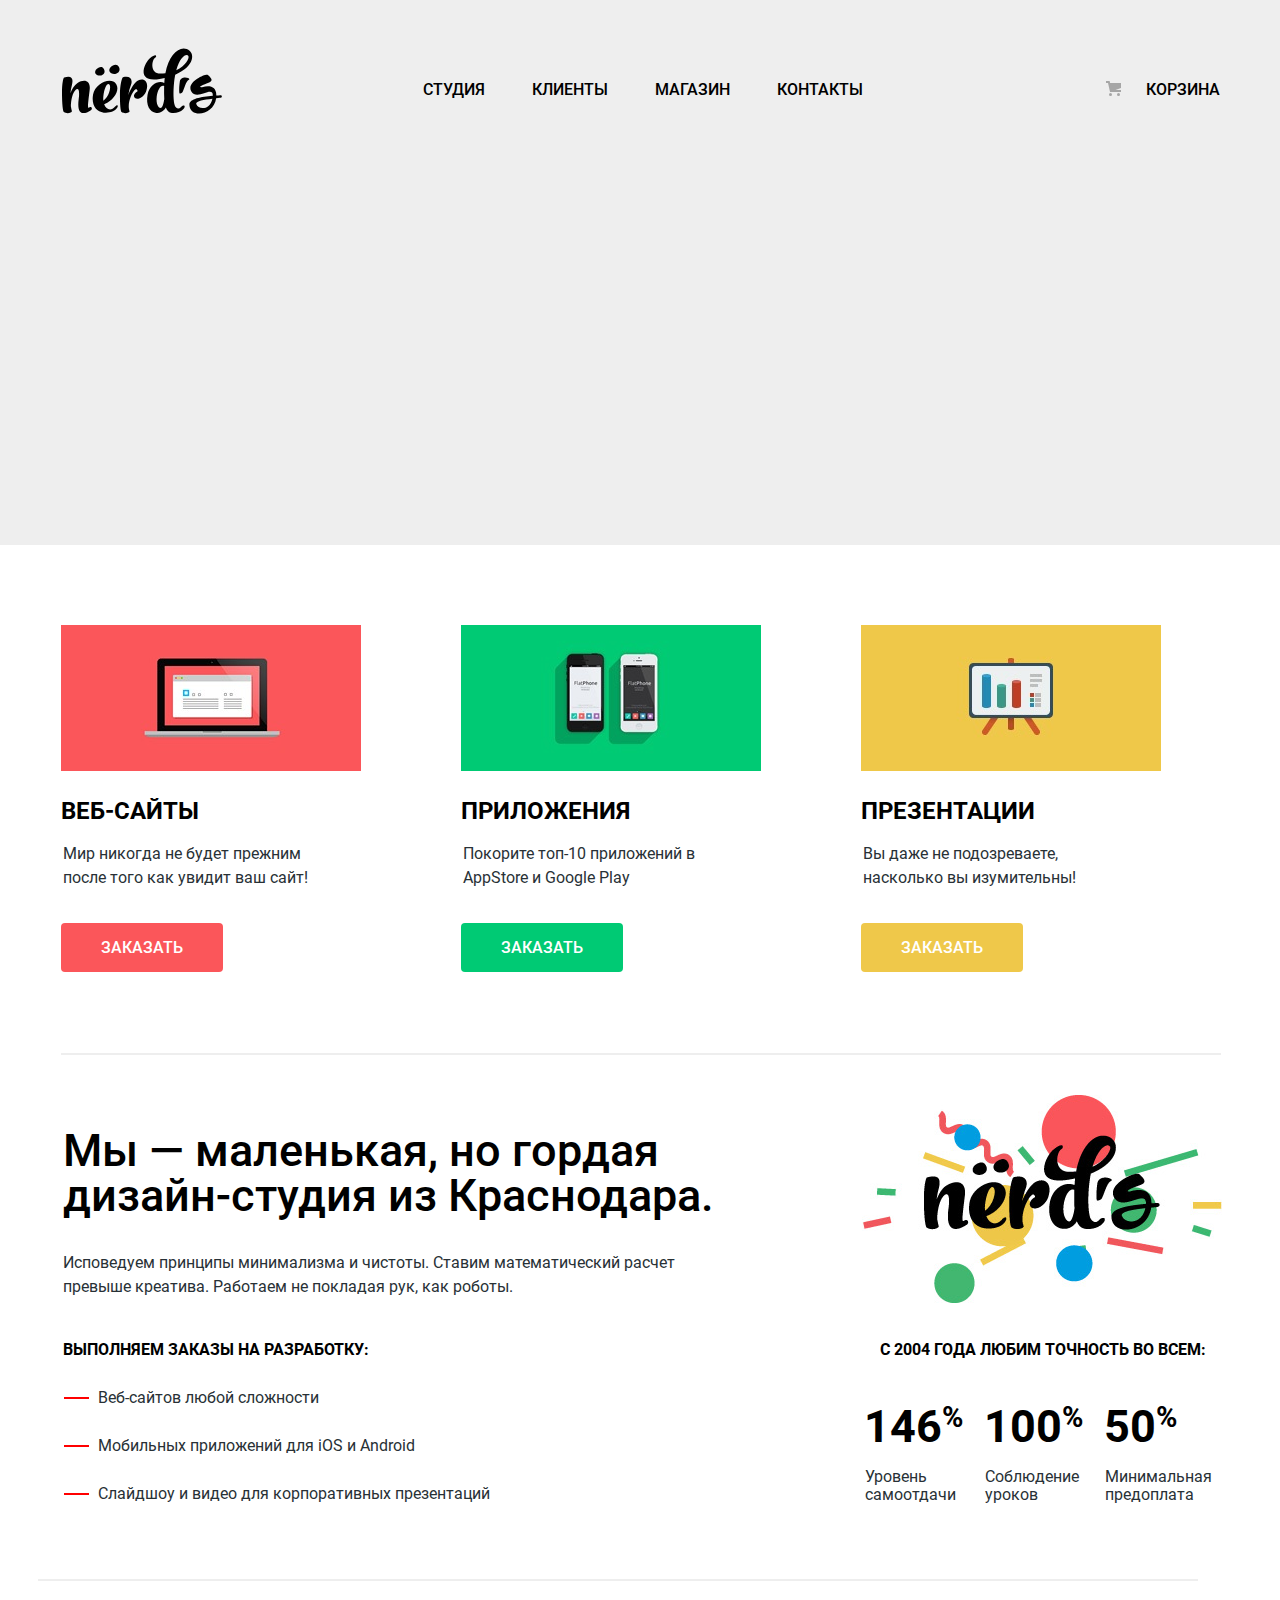
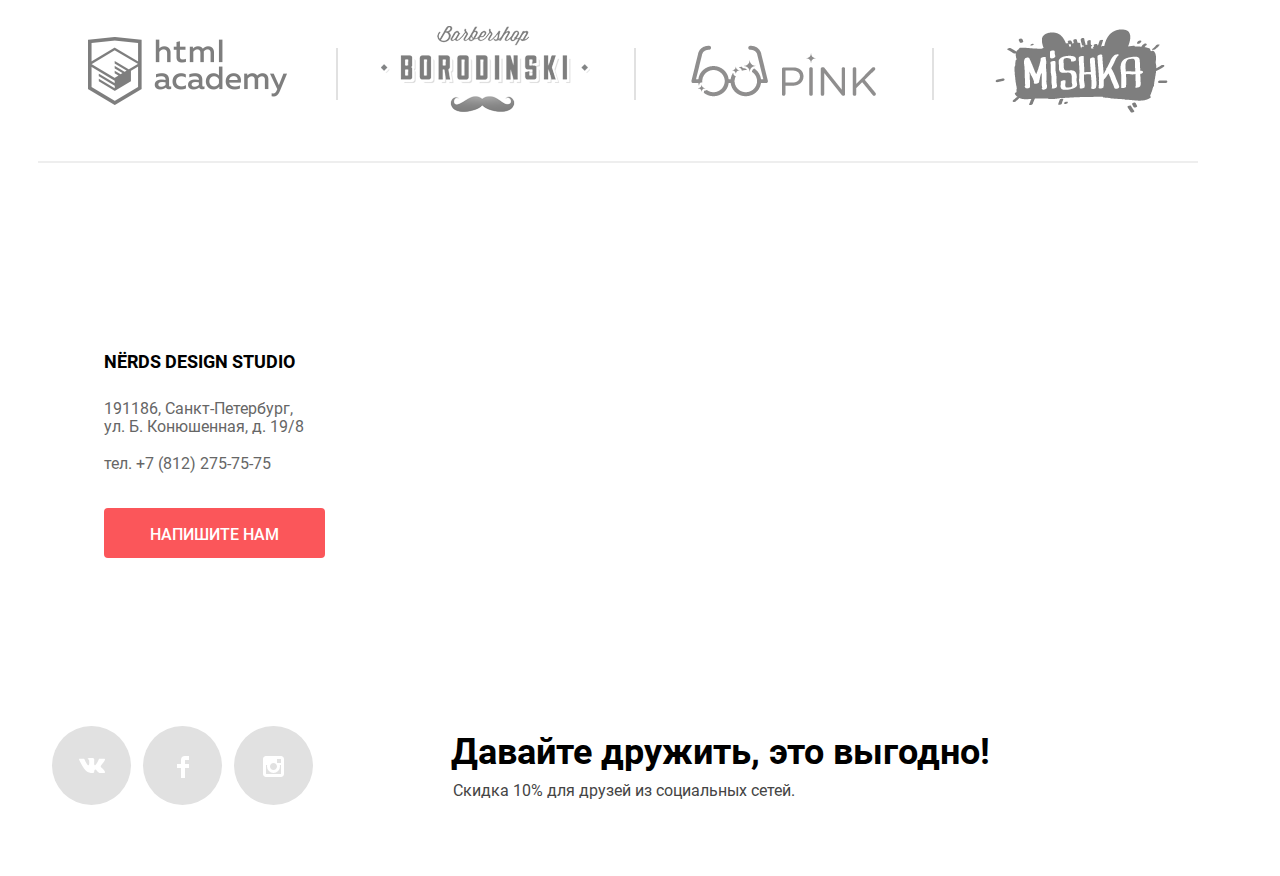
<file: index.html>
<!DOCTYPE html>
<html lang="ru">

<head>
  <meta charset="UTF-8">
  <title>Nerds</title>
  <link rel="stylesheet" href="css/style.css">
  <link rel="stylesheet" href="css/normalize.css">
</head>

<body>

  <header class="header ">
    <nav class="main-nav container ">
      <img class="main-nav__img" src="img/nerds-logo.svg" alt="Логотип nerds">
      <ul class="main-nav__list">
        <li class="main-nav__item"><a href="#" class="main-nav__link">Студия</a></li>
        <li class="main-nav__item"><a href="#" class="main-nav__link">Клиенты</a></li>
        <li class="main-nav__item"><a href="catalog.html" class="main-nav__link">Магазин</a></li>
        <li class="main-nav__item"><a href="#" class="main-nav__link">Контакты</a></li>
      </ul>
      <div class="main-nav__basket">
        <a href="#" class="main-nav__link main-nav__link--basket">Корзина</a>
      </div>
    </nav>
  </header>
  <main>
    <section class="slider ">
      <h1 class="visually-hidden">Студия нёрдс</h1>
      <div class="slider-wrapper container">
        <ul class="slider-list slides">
          <li class="slider-list__item slide ">
            <div class="slider__slide1">
              <p class="slider-subtitle ">Долго, дорого, скрупулезно.</p>
              <p class="slider-text">Математически выверенный дизайн<br>для вашего сайта или мобильного приложения.
              </p>
              <a href="#" class="slider-link">Узнать больше</a>
            </div>
          </li>
          <li class="slider-list__item slide">
            <div class="slider__slide2">
              <p class="slider-subtitle">Любим математику <br>
                как никто другой</p>
              <p class="slider-text">Никакого креатива, только математические формулы<br>для расчета идеальных
                пропорций.</p>
              <a href="#" class="slider-link">Узнать больше</a>
            </div>
          </li>
          <li class="slider-list__item  slide">
            <div class="slider__slide3">
              <p class="slider-subtitle">Только ночь,<br>
                только хардкор</p>
              <p class="slider-text">Работать днем, как все? Мы против этого.<br>
                Ближе к полуночи работа только начинается.</p>
              <a href="#" class="slider-link">Узнать больше</a>
            </div>
          </li>
        </ul>
      </div>
    </section>
    <section class=" feature container">
      <ul class="feature-list">
        <li class="feature-item">
          <img class="feature-img" src="img/illustration-1.jpg" alt="картинка">
          <h3 class="feature-title">Веб-сайты</h3>
          <p class="feature-text">Мир никогда не будет прежним после того как увидит ваш сайт!</p>
          <a href="#" class="feature-link feature-link--color1">Заказать</a>
        </li>
        <li class="feature-item">
          <img class="feature-img" src="img/illustration-2.jpg" alt="картинка">
          <h3 class="feature-title">Приложения</h3>
          <p class="feature-text">Покорите топ-10 приложений в
            AppStore и Google Play</p>
          <a href="#" class="feature-link feature-link--color2">Заказать</a>
        </li>
        <li class="feature-item">
          <img class="feature-img" src="img/illustration-3.jpg" alt="картинка">
          <h3 class="feature-title">Презентации</h3>
          <p class="feature-text">Вы даже не подозреваете,
            насколько вы изумительны!</p>
          <a href="#" class="feature-link feature-link--color3">Заказать</a>
        </li>
      </ul>
    </section>
    <section class="about container">
      <div class="about-one">
        <p class="about-one__title">Мы — маленькая, но гордая
          дизайн-студия из Краснодара.</p>
        <p class="about-one__text">Исповедуем принципы минимализма и чистоты. Ставим математический расчет
          превыше креатива. Работаем не покладая рук, как роботы.</p>
        <span class="about-one__subtitle">выполняем заказы на разработку:</span>
        <ul class="about-one__list">

          <li class="about-one__item">Веб-сайтов любой сложности</li>

          <li class="about-one__item">Мобильных приложений для iOS и Android</li>

          <li class="about-one__item">Слайдшоу и видео для корпоративных презентаций</li>
        </ul>
      </div>
      <div class="about-two">
        <img class="about-two__img" src="img/nerdsillustration.png" width="360" height="208" alt="логотип нердс">
        <table class="about-two__table">
          <caption class="about-two__title">С 2004 года любим точность во всем:</caption>
          <tr class="about-two__skills">
            <td class="about-two__persent">146<sup>%</sup></td>
            <td class="about-two__persent">100<sup>%</sup></td>
            <td class="about-two__persent">50<sup>%</sup></td>
          </tr>
          <tr class="about-two__list">
            <td class="about-two__text">Уровень самоотдачи</td>
            <td class="about-two__text">Соблюдение уроков</td>
            <td class="about-two__text">Минимальная предоплата</td>
          </tr>
        </table>
      </div>
    </section>
    <section class="copyright container">
      <div class="copyright-wrapper">
        <ul class="copyright-list">
          <li class="copyright-item"><a class="copyright-item__link" href="#"><img src="img/logo-1.png" width="199"
                height="68" alt="html academy"></a></li>
          <li class="copyright-item"><a class="copyright-item__link" href="#"><img src="img/logo-2.png" width="209"
                height="90" alt="borodinski"></a>
          </li>
          <li class="copyright-item"><a class="copyright-item__link" href="#"><img src="img/logo-3.png" width="185"
                height="52" alt="pink"></a></li>
          <li class="copyright-item"><a class="copyright-item__link" href="#"><img src="img/logo-4.png" width="173"
                height="84" alt="mishka"></a>
          </li>
        </ul>
      </div>
    </section>
    <section class="map">
      <iframe class="google-map"
        src="https://www.google.com/maps/embed?pb=!1m18!1m12!1m3!1d1998.6037872533277!2d30.320858716096975!3d59.93871648187614!2m3!1f0!2f0!3f0!3m2!1i1024!2i768!4f13.1!3m3!1m2!1s0x4696310fca145cc1%3A0x42b32648d8238007!2z0JHQvtC70YzRiNCw0Y8g0JrQvtC90Y7RiNC10L3QvdCw0Y8g0YPQuy4sIDE5LzgsINCh0LDQvdC60YIt0J_QtdGC0LXRgNCx0YPRgNCzLCAxOTExODY!5e0!3m2!1sru!2sru!4v1598444264980!5m2!1sru!2sru"
        style="border:0;" allowfullscreen="" aria-hidden="false" tabindex="0"></iframe>
      <div class="write-me">
        <span class="write-me__title">NЁRDS DESIGN STUDIO</span>
        <p class="write-me__adress">191186, Санкт-Петербург,
          ул. Б. Конюшенная, д. 19/8</p>
        <a class="write-me__number" href="tel:+78122757575">тел. +7 (812) 275-75-75</a>
        <a class="write-me__link" href="#">Напишите нам</a>
      </div>
    </section>
  </main>
  <footer class="footer">
    <ul class="footer-list">
      <li class="footer-item"><a class="footer-link" href="#"><img src="img/vk-icon.svg" width="26" height="15"
            alt="vk"></a></li>
      <li class="footer-item"><a class="footer-link" href="#"><img src="img/fb-icon.svg" width="12" height="22"
            alt="facebook"></a></li>
      <li class="footer-item"><a class="footer-link" href="#"><img src="img/insta-icon.svg" width="21" height="21"
            alt="instagram"></a></li>
    </ul>
    <div class="footer-wrapper">
      <span class="footer-subtitle">Давайте дружить, это выгодно!</span>
      <p class="footer-text">Скидка 10% для друзей из социальных сетей.</p>
    </div>
  </footer>
  <section class="modal-window modal container">
    <form class="modal-window__form" action="https://echo.htmlacademy.ru">
      <span class="modal-window__write-us">Напишите нам</span>
      <button class="modal-window__close" type="button"></button>
      <div class="modal-window__name-surname">
        <p class="modal-window__text-something">
          <label class="modal-window__about-you" for="your-name">Ваше имя:</label>
          <input class="modal-window__about-you-also" placeholder="Имя Фамилия" name="surname" id="your-name"
            type="text">
        </p>
        <p class="modal-window__text-something">
          <label class="modal-window__about-you" for="your-email">Ваш e-mail:</label>
          <input class="modal-window__about-you-also" placeholder="email@example.com" name="your-mail" id="your-email"
            type="text">
        </p>
      </div>
      <p class="modal-window__text-us">
        <label class="modal-window__leave-message" for="your-message">Текст письма:</label>
        <textarea class="modal-window__your-message" placeholder="В свободной форме" name="your-message"
          id="your-message" rows="5"></textarea>
      </p>

      <button class="modal-window__button-send" type="submit">ОТПРАВИТЬ</button>
    </form>
  </section>


  <!-- popup -->
  <script src="js/slider.js"></script>
  <script src="js/modal-window.js"></script>
</body>

</html>
</file>
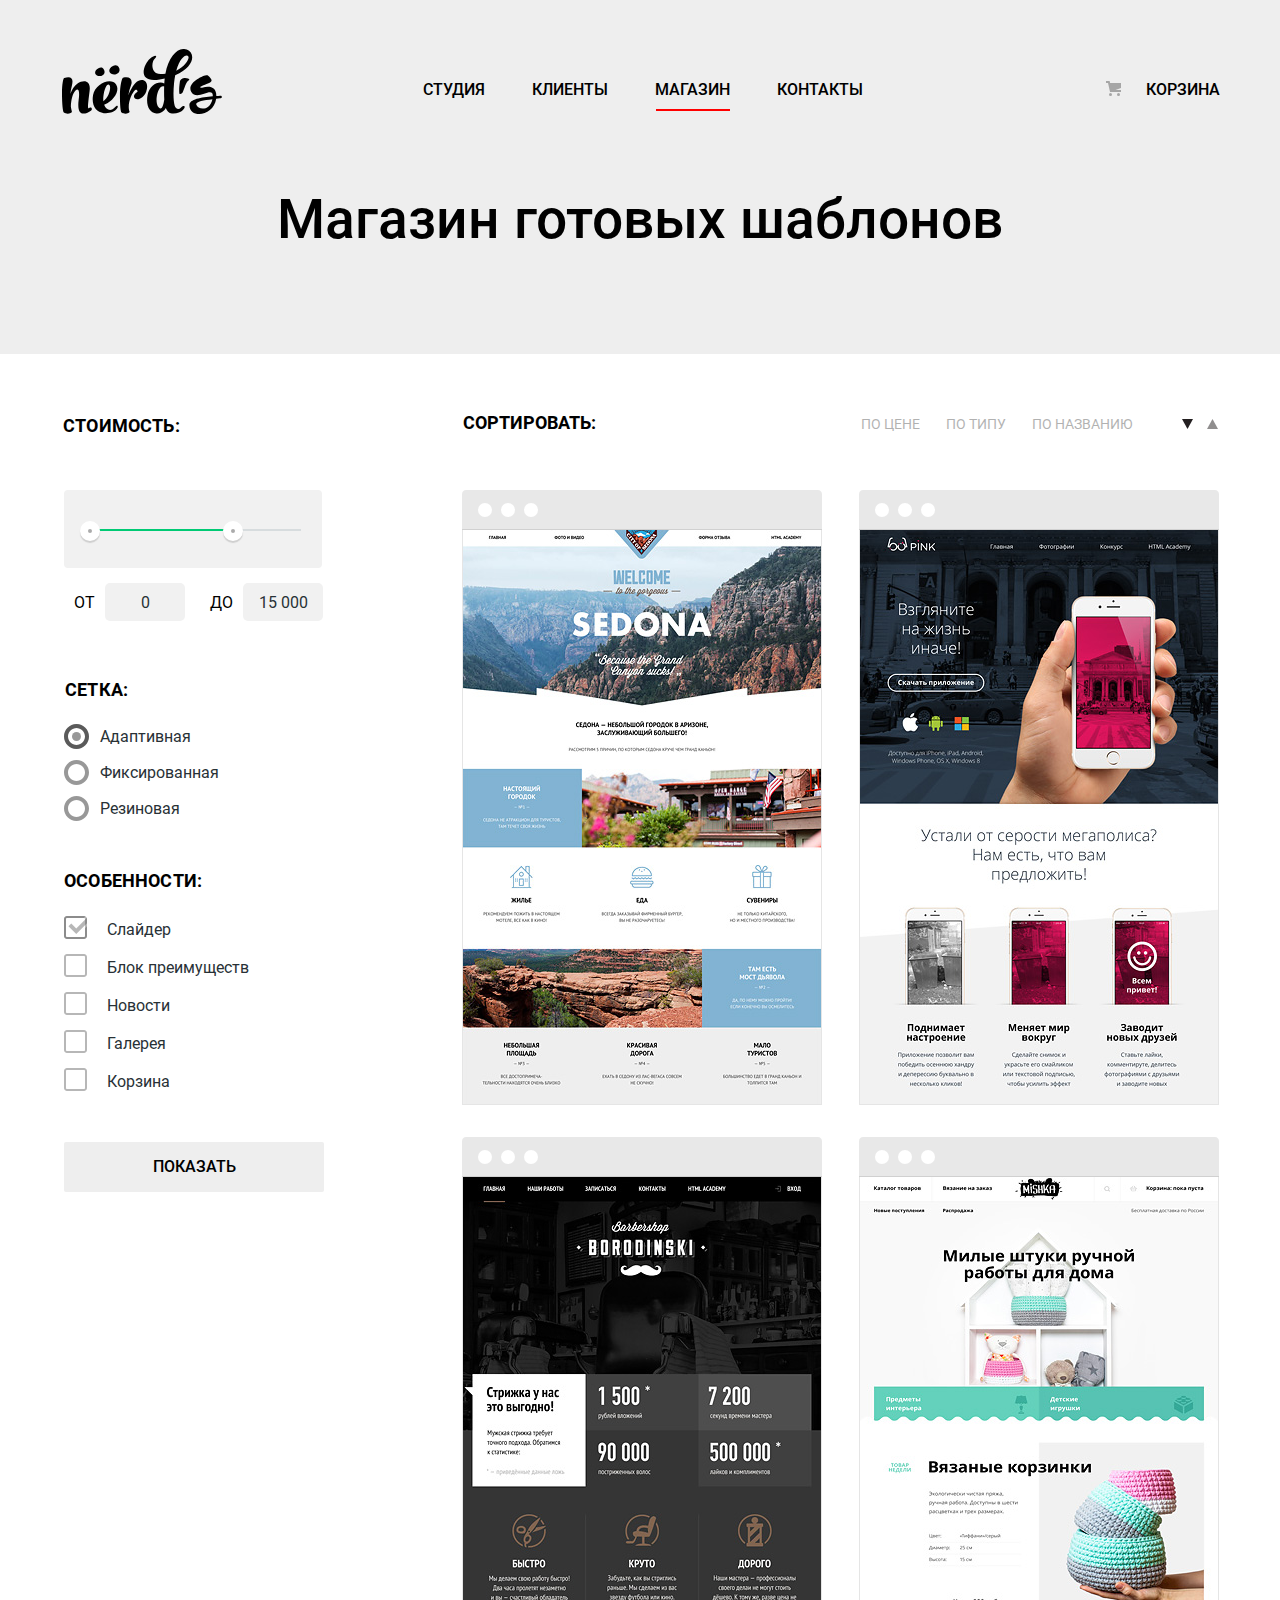
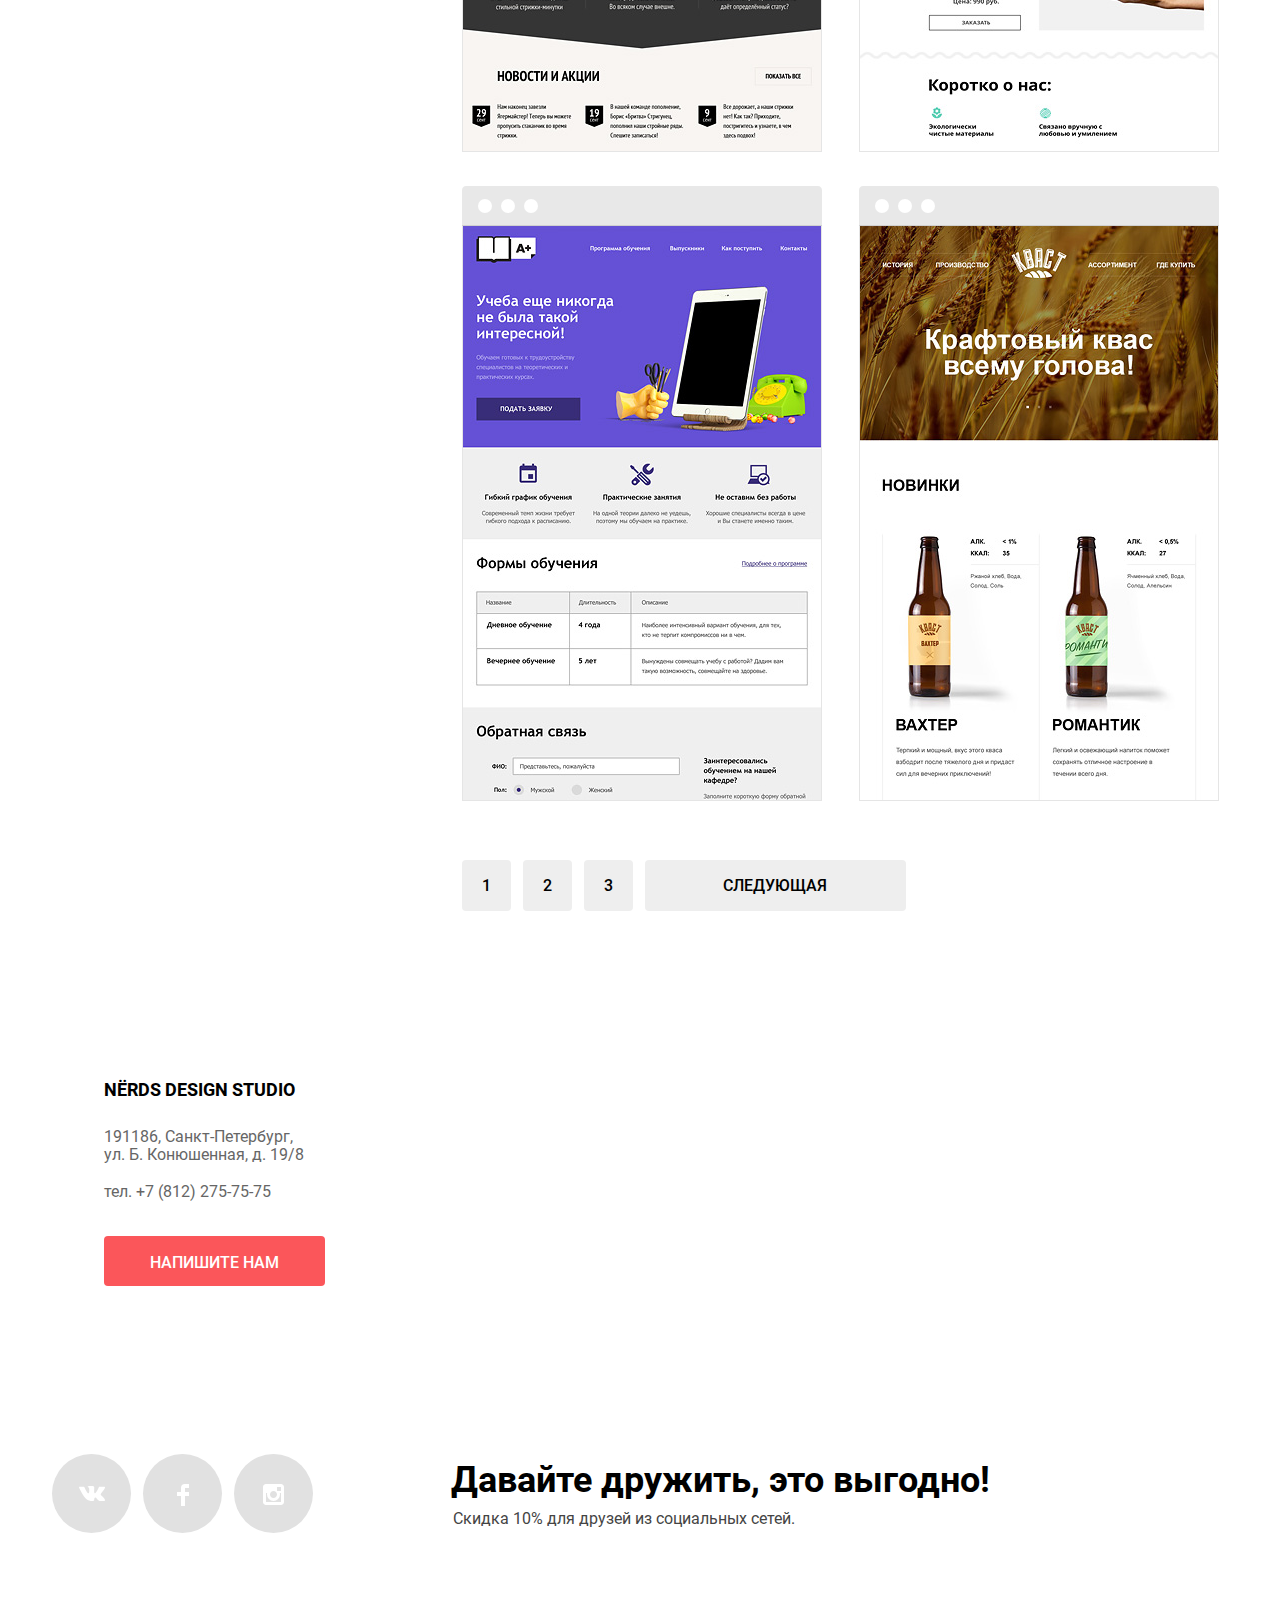
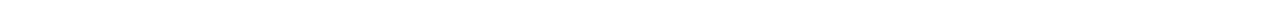
<file: catalog.html>
<!DOCTYPE html>
<html lang="ru">

<head>
  <meta charset="UTF-8">
  <title>Nerds</title>
  <link rel="stylesheet" href="css/style.css">
  <link rel="stylesheet" href="css/normalize.css">
</head>

<body>

  <header class="header">
    <nav class="main-nav container ">
      <a class="main-nav__logo" href="index.html"><img class="main-nav__img" src="img/nerds-logo.svg"
          alt="Логотип nerds"></a>
      <ul class="main-nav__list">
        <li class="main-nav__item"><a href="#" class="main-nav__link ">Студия</a></li>
        <li class="main-nav__item"><a href="#" class="main-nav__link">Клиенты</a></li>
        <li class="main-nav__item"><a href="catalog.html" class="main-nav__link main-nav__link--active">Магазин</a></li>
        <li class="main-nav__item"><a href="#" class="main-nav__link">Контакты</a></li>
      </ul>
      <div class="main-nav__basket">
        <a href="#" class="main-nav__link main-nav__link--basket">Корзина</a>
      </div>
    </nav>
  </header>
  <main>
    <div class="catalog">
      <h1 class="catalog-title"> Магазин готовых шаблонов</h1>
    </div>
    <section class="products container">
      <div class="products-cost">
        <form class="products-form" action="https://echo.htmlacademy.ru" method="GET">
          <h2 class="products-form__title">СТОИМОСТЬ:</h2>
          <fieldset class="products-form fieldset">
            <div class="products-form__wrapper">
              <div class="products-form__background">
                <div class="products-form__scale">
                  <div class="products-form__bar">
                    <button class="products-form__btn products-form__btn--left" type="button"></button>
                    <button class="products-form__btn products-form__btn--right" type="button"></button>
                  </div>
                </div>
              </div>
              <div class="products-form__price">
                <label class="products-form__min">ОТ<input type="text" value="0"></label>
                <label class="products-form__max">ДО<input type="text" value="15 000"></label>
              </div>
            </div>
          </fieldset>
          <fieldset class="products-filter fieldset">
            <legend class=" products-filter__title">СЕТКА:</legend>
            <p class="products-filter__line">
              <input class="products-filter__grid visually-hidden" id="adaptive" name="grid" value="" type="radio"
                checked>
              <label class="products-filter__subtitle" for="adaptive">Адаптивная</label>
            </p>
            <p class="products-filter__line">
              <input class="products-filter__grid visually-hidden" id="fix" name="grid" value="fix" type="radio">
              <label class="products-filter__subtitle" for="fix">Фиксированная</label>
            </p>
            <p class="products-filter__line">
              <input class="products-filter__grid visually-hidden" id="rubber" name="grid" value="" type="radio">
              <label class="products-filter__subtitle" for="rubber">Резиновая</label>
            </p>
          </fieldset>
          <fieldset class="products-filter-second fieldset">
            <legend class="products-filter-second__title">ОСОБЕННОСТИ:</legend>
            <p class="products-filter-second__line">
              <input class="products-filter-second__checkbox visually-hidden" checked id="slider" name="slider"
                type="checkbox">
              <label class="products-filter-second__slider " for="slider">Слайдер</label>
            </p>
            <p class="products-filter-second__line">
              <input class="products-filter-second__checkbox visually-hidden" id="block" name="block" type="checkbox">
              <label class="products-filter-second__slider" for="block">Блок преимуществ</label>
            </p>
            <p class="products-filter-second__line">
              <input class="products-filter-second__checkbox visually-hidden" id="news" name="news" type="checkbox">
              <label class="products-filter-second__slider" for="news">Новости</label>
            </p>
            <p class="products-filter-second__line">
              <input class="products-filter-second__checkbox visually-hidden" id="gallery" name="gallery"
                type="checkbox">
              <label class="products-filter-second__slider" for="gallery">Галерея</label>
            </p>
            <p class="products-filter-second__line">
              <input class="products-filter-second__checkbox visually-hidden" id="basket" name="basket" type="checkbox">
              <label class="products-filter-second__slider" for="basket">Корзина</label>
            </p>
          </fieldset>
          <button class="products-form__button" type="submit">ПОКАЗАТЬ</button>
        </form>
      </div>
      <div class="products-booklet">
        <div class="products-booklet">
          <div class="products-booklet__nav">
            <h2 class="products-booklet__title">СОРТИРОВАТЬ:</h2>
            <ul class="products-booklet__list">
              <li><a class="products-booklet__link" href="#">ПО ЦЕНЕ</a></li>
              <li><a class="products-booklet__link" href="#">ПО ТИПУ</a></li>
              <li><a class="products-booklet__link" href="#">ПО НАЗВАНИЮ</a></li>
              <li class="products-booklet__img-1"><img src="img/icon-down-dir.svg" alt="icon"></li>
              <li class="products-booklet__img-2"><img src="img/icon-up-dir.svg" alt="icon"></li>
            </ul>
          </div>
          <ul class="products-booklet-list-2">
            <li class="products-booklet-list-2__catalog-1">
              <div class="products-booklet-list-2__element">
                <img class="products-booklet-list-2__picture" src="img/browser.svg" alt="line">
              </div>
              <img class="products-booklet-list-2__img" src="img/sedona.png" alt="SEDONA">
              <div class="products-booklet-list-2__1">
                <a class="products-booklet-list-2__link" href="#">SEDONA</a>
                <p class="products-booklet-list-2__subtitle">Информационный сайт<br>
                  для туристов</p>
                <a class="products-booklet-list-2__price" href="#">9 900 руб.</a>
              </div>
            </li>
            <li class="products-booklet-list-2__catalog-2">
              <div class="products-booklet-list-2__element">
                <img class="products-booklet-list-2__picture" src="img/browser.svg" alt="line">
              </div>
              <img class="products-booklet-list-2__img" src="img/pink.png" alt="PINK">
              <div class="products-booklet-list-2__2">
                <a class="products-booklet-list-2__link" href="#">PINK APP</a>
                <p class="products-booklet-list-2__subtitle">Продуктовый лендинг<br>
                  приложения для iOS и Android</p>
                <a class="products-booklet-list-2__price" href="#">9 900 руб.</a>
              </div>
            </li>
            <li class="products-booklet-list-2__catalog-3">
              <div class="products-booklet-list-2__element">
                <img class="products-booklet-list-2__picture" src="img/browser.svg" alt="line">
              </div>
              <img class="products-booklet-list-2__img" src="img/barbershop.png" alt="BARBERSHOP">
              <div class="products-booklet-list-2__3">
                <a class="products-booklet-list-2__link" href="#">BARBERSHOP</a>
                <p class="products-booklet-list-2__subtitle">Сайт салона красоты.<br>Для мужчин, да.</p>
                <a class="products-booklet-list-2__price" href="#">9 900 руб.</a>
              </div>
            </li>
            <li class="products-booklet-list-2__catalog-4">
              <div class="products-booklet-list-2__element">
                <img class="products-booklet-list-2__picture" src="img/browser.svg" alt="line">
              </div>
              <img class="products-booklet-list-2__img" src="img/mishka.png" alt="MISHKA">
              <div class="products-booklet-list-2__4">
                <a class="products-booklet-list-2__link" href="#">MISHKA</a>
                <p class="products-booklet-list-2__subtitle">Интернет-магазин<br>
                  вязаных игрушек</p>
                <a class="products-booklet-list-2__price" href="#">9 900 руб.</a>
              </div>
            </li>
            <li class="products-booklet-list-2__catalog-5">
              <div class="products-booklet-list-2__element">
                <img class="products-booklet-list-2__picture" src="img/browser.svg" alt="line">
              </div>
              <img class="products-booklet-list-2__img" src="img/aplus.png" alt="A PLUS">
              <div class="products-booklet-list-2__5">
                <a class="products-booklet-list-2__link" href="#">A PLUS</a>
                <p class="products-booklet-list-2__subtitle">Лендинг курсов повышения<br> квалификации</p>
                <a class="products-booklet-list-2__price" href="#">9 900 руб.</a>
              </div>
            </li>
            <li class="products-booklet-list-2__catalog-6">
              <div class="products-booklet-list-2__element">
                <img class="products-booklet-list-2__picture" src="img/browser.svg" alt="line">
              </div>
              <img class="products-booklet-list-2__img" src="img/kvast.png" alt="КВАСТ">
              <div class="products-booklet-list-2__6">
                <a class="products-booklet-list-2__link" href="#">КВАСТ</a>
                <p class="products-booklet-list-2__subtitle">Промо-сайт производителя<br>
                  крафтового кваса</p>
                <a class="products-booklet-list-2__price" href="#">9 900 руб.</a>
              </div>
            </li>
          </ul>
          <div class="products-booklet-page">
            <ul class="products-booklet-page__list">
              <li class="products-booklet-page__element">
                <a class="products-booklet-page__link" href="#">1</a>
              </li>
              <li class="products-booklet-page__element">
                <a class="products-booklet-page__link" href="#">2</a>
              </li>
              <li class="products-booklet-page__element">
                <a class="products-booklet-page__link" href="#">3</a>
              </li>
              <li class="products-booklet-page__element"><a class="products-booklet-page__link-2" href="#">СЛЕДУЮЩАЯ</a>
              </li>
            </ul>
          </div>
        </div>
      </div>
    </section>
    <section class="map-1">
      <iframe class="google-map"
        src="https://www.google.com/maps/embed?pb=!1m18!1m12!1m3!1d1998.6037872533277!2d30.320858716096975!3d59.93871648187614!2m3!1f0!2f0!3f0!3m2!1i1024!2i768!4f13.1!3m3!1m2!1s0x4696310fca145cc1%3A0x42b32648d8238007!2z0JHQvtC70YzRiNCw0Y8g0JrQvtC90Y7RiNC10L3QvdCw0Y8g0YPQuy4sIDE5LzgsINCh0LDQvdC60YIt0J_QtdGC0LXRgNCx0YPRgNCzLCAxOTExODY!5e0!3m2!1sru!2sru!4v1598444264980!5m2!1sru!2sru"
        style="border:0;" allowfullscreen="" aria-hidden="false" tabindex="0"></iframe>
      <div class="write-me">
        <span class="write-me__title">NЁRDS DESIGN STUDIO</span>
        <p class="write-me__adress">191186, Санкт-Петербург,
          ул. Б. Конюшенная, д. 19/8</p>
        <a class="write-me__number" href="tel:+78122757575">тел. +7 (812) 275-75-75</a>
        <a class="write-me__link" href="#">Напишите нам</a>
      </div>
    </section>
  </main>
  <footer class="footer">
    <ul class="footer-list">
      <li class="footer-item"><a class="footer-link" href="#"><img src="img/vk-icon.svg" width="26" height="15"
            alt="vk"></a></li>
      <li class="footer-item"><a class="footer-link" href="#"><img src="img/fb-icon.svg" width="12" height="22"
            alt="facebook"></a></li>
      <li class="footer-item"><a class="footer-link" href="#"><img src="img/insta-icon.svg" width="21" height="21"
            alt="instagram"></a></li>
    </ul>
    <div class="footer-wrapper">
      <span class="footer-subtitle">Давайте дружить, это выгодно!</span>
      <p class="footer-text">Скидка 10% для друзей из социальных сетей.</p>
    </div>
  </footer>
  <section class="modal-window modal container">
    <form class="modal-window__form" action="https://echo.htmlacademy.ru">
      <span class="modal-window__write-us">Напишите нам</span>
      <button class="modal-window__close" type="button"></button>
      <div class="modal-window__name-surname">
        <p class="modal-window__text-something">
          <label class="modal-window__about-you" for="your-name">Ваше имя:</label>
          <input class="modal-window__about-you-also" placeholder="Имя Фамилия" name="surname" id="your-name"
            type="text">
        </p>
        <p class="modal-window__text-something">
          <label class="modal-window__about-you" for="your-email">Ваш e-mail:</label>
          <input class="modal-window__about-you-also" placeholder="email@example.com" name="your-mail" id="your-email"
            type="text">
        </p>
      </div>
      <p class="modal-window__text-us">
        <label class="modal-window__leave-message" for="your-message">Текст письма:</label>
        <textarea class="modal-window__your-message" placeholder="В свободной форме" name="your-message"
          id="your-message" rows="5"></textarea>
      </p>

      <button class="modal-window__button-send" type="submit">ОТПРАВИТЬ</button>
    </form>
  </section>

  <script src="js/modal-window.js"></script>

</body>

</html>
</file>
<file: css/style.css>
*,
*::before,
*::after {
  -webkit-box-sizing: inherit;
  box-sizing: inherit;
}

html {
  -webkit-box-sizing: border-box;
  box-sizing: border-box;
}

@font-face {
  font-family: "Roboto";
  src: url("../fonts/roboto.woff2") format("woff2"), url("../fonts/roboto.woff2") format("woff");
  font-weight: 400;
  font-style: normal;
  font-display: swap;
}

@font-face {
  font-family: "Roboto";
  src: url("../fonts/robotomedium.woff2") format("woff2"), url("../fonts/robotomedium.woff") format("woff");
  font-weight: 500;
  font-style: normal;
  font-display: swap;
}

@font-face {
  font-family: "Roboto";
  src: url("../fonts/robotobold.woff2") format("woff2"), url("/fonts/robotobold.woff") format("woff");
  font-weight: 700;
  font-style: normal;
  font-display: swap;
}

body {
  margin: 0;
  padding: 0;
  font-family: "Roboto", "Arial", sans-serif;
  font-size: 16px;
  font-weight: normal;
  color: #000000;
  text-transform: none;
  background-color: #ffffff;
  line-height: 24px;
  font-weight: 400;
  min-width: 1200px;
}

.container {
  width: 1200px;
  margin-left: auto;
  margin-right: auto;
  padding-left: 20px;
  padding-right: 20px;
}

.visually-hidden {
  position: absolute;
  width: 1px;
  height: 1px;
  margin: -1px;
  border: 0;
  padding: 0;
  white-space: nowrap;
  -webkit-clip-path: inset(100%);
  clip-path: inset(100%);
  clip: rect(0 0 0 0);
  overflow: hidden;
}

.header {
  background-color: #eeeeee;
}

.main-nav__link {
  color: #000000;
  font-family: inherit;
  font-size: 16px;
  font-weight: 500;
  line-height: 30px;
  text-transform: uppercase;
  text-decoration: none;
  padding-right: 47px;
  position: relative;
}

.main-nav__link--basket {
  padding-right: 0;
}

.main-nav__list {
  list-style: none;
  position: relative;
  z-index: 5;
}

.main-nav__img {
  margin-top: 41px;
  margin-left: 2px;
}

.main-nav__link__logo:focus {
  color: grey;
}

.main-nav__link:hover {
  color: red;

}

.main-nav__link:focus {
  color: grey;
}

.main-nav__logo {
  margin-top: 8px;
}

.main-nav {
  display: flex;
}

.main-nav__list {
  display: flex;
  margin-top: 75px;
  margin-left: 161px;
}

.main-nav__link--basket {
  position: relative;
  color: #000000;
  font-family: inherit;
  font-size: 16px;
  font-weight: 500;
  line-height: 30px;
  text-transform: uppercase;
  text-decoration: none;
}

.main-nav__link--basket::before {
  content: "";
  background-image: url(../img/cart-icon.svg);
  width: 15px;
  height: 15px;
  position: absolute;
  top: 1px;
  left: -40px;
}

.main-nav__basket {
  list-style: none;
  margin-left: auto;
  margin-top: 75px;
  position: relative;
  z-index: 5;

}

.slider {
  background-color: #eeeeee;
  margin-top: -71px;
}

.slider-wrapper {
  margin-top: 0;
  padding-top: 27px;
}

.slider-subtitle {
  color: #000000;
  font-family: inherit;
  font-size: 55px;
  font-weight: 500;
  line-height: 55px;
  width: 600px;
  padding-top: 60px;
  margin-bottom: 26px;

}

.slider-text {
  color: #283136;
  font-family: inherit;
  font-size: 16px;
  font-weight: 400;
  line-height: 24px;
  min-width: 500px;
}

.slider-list {
  list-style: none;
  margin-left: 5px;
  padding-left: 0;
}

.slider-link {
  color: #ffffff;
  font-family: inherit;
  font-size: 16px;
  font-weight: 500;
  line-height: 18px;
  text-transform: uppercase;
  background-color: #fb565a;
  padding-top: 18px;
  padding-bottom: 14px;
  padding-left: 50px;
  padding-right: 57px;
  text-decoration: none;
  display: inline-block;
  margin-left: 2px;
  margin-top: 23px;
  border-radius: 4px;
}

.slider-link:hover {
  background-color: #e74246;
}

.slider-link:focus {
  background-color: #d7373b;
  color: rgba(255, 255, 255, 0.3);
}

.slider-list__item-first {
  background-image: url(../img/slide1.png);
  width: 698px;
  height: 413px;
}

.slider-list__item-second {
  background-image: url(../img/slide2.png);
  width: 663px;
  height: 430px;
}

.slider-list__item-third {
  background-image: url(../img/slide3.png);
  width: 759px;
  height: 411px;
}

.feature-list {
  list-style: none;
  display: flex;
  margin-top: 80px;
  margin-left: 1px;
  padding: 0;
}

.feature-item {
  margin-left: 50px;
  margin-right: 50px;

}

.feature-item:first-child {
  margin-left: 0;
}

.feature-title {
  color: #000000;
  font-family: inherit;
  font-size: 24px;
  font-weight: 700;
  line-height: 30px;
  text-transform: uppercase;
  margin-top: 18px;
  margin-bottom: 0;
}

.feature-text {
  color: #283136;
  font-family: inherit;
  font-size: 16px;
  font-weight: 400;
  line-height: 24px;
  width: 250px;
  margin-top: 16px;
  margin-left: 2px;
}

.feature-link {
  color: #ffffff;
  font-family: inherit;
  font-size: 16px;
  font-weight: 500;
  line-height: 18px;
  text-transform: uppercase;
  padding-top: 16px;
  padding-bottom: 15px;
  padding-right: 40px;
  padding-left: 40px;
  text-decoration: none;
  display: inline-block;
  margin-top: 17px;
  border-radius: 4px;
}

.feature-link--color1 {
  background-color: #fb565a;
}

.feature-link--color1:hover {
  background-color: #e74246;
}

.feature-link--color1:focus {
  background-color: #d7373b;
  color: rgba(255, 255, 255, 0.3);
}

.feature-link--color2 {
  background-color: #00ca74;
}

.feature-link--color2:hover {
  background-color: #00bc6c;
}

.feature-link--color2:focus {
  background-color: #00aa62;
  color: rgba(255, 255, 255, 0.3);
}

.feature-link--color3 {
  background-color: #efc84a;
}

.feature-link--color3:hover {
  background-color: #eab534;
}

.feature-link--color3:focus {
  background-color: #e5a722;
  color: rgba(255, 255, 255, 0.3);
}

.feature-img {
  width: 300px;
  height: 146px;
}

.about-one {
  margin-top: 94px;
  margin-left: 3px;
}

.about-one__title {
  color: #000000;
  font-family: inherit;
  font-size: 45px;
  font-weight: 500;
  line-height: 45px;
  width: 660px;
}

.about-one__text {
  color: #283136;
  font-family: inherit;
  font-size: 16px;
  font-weight: 400;
  line-height: 24px;
  width: 650px;
  margin-top: -12px;
  margin-bottom: 39px;
}

.about-one__subtitle {
  color: #000000;
  font-family: inherit;
  font-size: 16px;
  font-weight: 700;
  line-height: 24px;
  text-transform: uppercase;

}

.about-one__item {
  color: #283136;
  font-family: inherit;
  font-weight: 400;
  font-size: 16px;
  line-height: 24px;
  margin-top: 24px;
  position: relative;
}

.about-one__item::before {
  content: "";
  position: absolute;
  top: 11px;
  left: -34px;
  width: 25px;
  height: 2px;
  background-color: red;
}

.about-one__list {
  list-style: none;
  margin-top: 24px;
  padding-left: 35px;

}

.about-two__title {
  color: #000000;
  font-family: inherit;
  font-size: 16px;
  font-weight: 700;
  line-height: 24px;
  text-transform: uppercase;
  margin-top: 28px;
  margin-left: 2px;
  margin-bottom: 49px;
}

.about-two__persent {
  color: #000000;
  font-family: inherit;
  font-size: 45px;
  font-weight: 700;
  line-height: 25px;
  padding-left: 0px;
  padding-right: 16px;
  padding-bottom: 7px;
}

.about-two__text {
  color: #283136;
  font-family: inherit;
  font-size: 16px;
  font-weight: 400;
  line-height: 18px;
  padding-top: 20px;

}

.about {
  display: flex;
  position: relative;
  margin-top: 17px;
}

.about-two {
  margin-top: 106px;
  margin-left: 139px;
}

.about::before {
  content: "";
  top: 64px;
  left: 21px;
  width: 1160px;
  height: 2px;
  position: absolute;
  background-color: #eeeeee;

}

.copyright-list {
  list-style: none;
  display: flex;
  position: relative;
  padding-top: 53px;
  padding-bottom: 30px;
  padding-left: 0px;
}

.copyright-list::before {
  content: "";
  position: absolute;
  top: -16px;
  left: 0;
  width: 1160px;
  height: 2px;
  background-color: #eeeeee;
}

.copyright-list::after {
  content: "";
  position: absolute;
  bottom: -33px;
  left: 0;
  width: 1160px;
  height: 2px;
  background-color: #eeeeee;
}

.copyright-wrapper {
  margin-top: 73px;
  width: 1196px;
}

.copyright-item {
  height: 52px;
  width: 298px;
  display: flex;
  align-items: center;
  justify-content: center;
  -webkit-box-align: center;
  position: relative;
}

.copyright-item::after {
  content: "";
  position: absolute;
  top: 0;
  left: 0;
  width: 2px;
  height: 52px;
  background-color: #e1e1e1;
}

.copyright-item:first-child::after {
  display: none;
}

.copyright-item:last-child {
  border: none;
}

.copyright-item__link {
  opacity: 0.5;
  display: block;
}

.copyright-item__link:focus {
  opacity: 0.1;
}

.copyright-item__link:hover {
  opacity: 1;
}

.copyright-item__link:active {
  opacity: 0.3;
}

.copyright {
  margin-left: 18px;
  margin-top: 6px;
}

.footer-subtitle {
  color: #000000;
  font-family: inherit;
  font-size: 36px;
  font-weight: 700;
  line-height: 36px;
  margin-left: 138px;

}

.footer-text {
  color: #444444;
  font-family: inherit;
  font-size: 16px;
  font-weight: 400;
  line-height: 22px;
  margin-left: 140px;
  margin-top: 9px;
}

.footer-list {
  list-style: none;
  display: flex;
  margin-top: 32px;
}

.footer {
  display: flex;
  padding-bottom: 55px;
}

.footer-wrapper {
  margin-top: 40px;
}

.footer-item {
  background-color: #e1e1e1;
  width: 79px;
  height: 79px;
  border-radius: 50%;
  text-align: center;
  margin-left: 12px;
}

.footer-item:hover {
  background-color: #e74246;
}

.footer-link {
  padding-top: 30px;
  display: block;
}

.footer-item:focus {
  background-color: #d7373b;
}

.footer-link:focus {
  opacity: 0.3;
}

.map {
  margin-top: 113px;
  margin-bottom: 35px;
  height: 416px;
  position: relative;
}

.map-1 {
  margin-top: 57px;
  margin-bottom: 35px;
  height: 416px;
  position: relative;
}

.google-map {
  width: 100%;
  height: 416px;
}

.write-me {
  width: 319px;
  height: 308px;
  padding: 50px;
  background-color: white;
  position: absolute;
  top: 54px;
  left: 54px;
}

.write-me__title {
  font-family: inherit;
  font-size: 18px;
  font-weight: bold;
  line-height: 1.67;
  text-align: left;
  color: #000000;
}

.write-me__adress {
  font-family: inherit;
  font-size: 16px;
  line-height: 1.13;
  text-align: left;
  color: #666666;
  margin-top: 23px;
  width: 210px;
}

.write-me__number {
  font-family: inherit;
  font-size: 16px;
  line-height: 1.13;
  text-align: left;
  color: #666666;
  text-decoration: none;
}

.write-me__link {
  font-family: inherit;
  font-size: 16px;
  font-weight: 500;
  line-height: 1.13;
  text-align: center;
  color: #ffffff;
  background-color: #fb565a;
  padding: 18px 43px 14px 43px;
  display: inline-block;
  text-decoration: none;
  text-transform: uppercase;
  width: 221px;
  margin-top: 32px;
  border-radius: 4px;
}

.write-me__link:hover {
  background-color: #e74246;
}

.write-me__link:focus {
  background-color: #d7373b;
  color: rgba(255, 255, 255, 0.3);
}

.catalog-title {
  font-family: inherit;
  font-size: 55px;
  font-weight: 500;
  line-height: 1;
  text-align: center;
  background-color: #eeeeee;
  padding-top: 71px;
  padding-bottom: 107px;
  margin-top: 0px;
}



.products-booklet-list-2__catalog-2 {
  margin-left: 37px;
}

.products-booklet-list-2__catalog-3 {
  margin-right: 37px;
  padding-top: 17px;
}

.products-booklet-list-2__catalog-5 {
  margin-right: 37px;
  margin-top: 19px;
}

.products-booklet-list-2__catalog-6 {
  margin-top: 19px;
}

.products {
  display: flex;
}

.products-form__wrapper {
  width: 260px;
}

.products-form__background {
  position: relative;
  height: 41px;
  margin-bottom: 15px;
  padding-top: 39px;
  padding-bottom: 39px;
  padding-right: 20px;
  padding-left: 20px;
  background-color: #f1f1f1;
  border-radius: 4px;
  margin-top: 29px;
  margin-left: -10px;
  width: 258px;
}

.products-form__scale {
  height: 2px;
  background: #d7dcde;
  width: 217px;
}

.products-form__bar {
  height: 2px;
  background: #00ca74;
  margin-left: 15px;
  width: 125px;
}

.products-form__btn {
  position: absolute;
  top: 31px;
  left: 16px;
  width: 20px;
  height: 20px;
  padding: 0;
  border: 8px solid #fff;
  background-color: #ababab;
  box-shadow: 0 2px 1px 0 #cfcfcf;
  border-radius: 50%;
  cursor: pointer;
}

.products-form__btn--right {
  left: 159px;
}

.product-form__max,
.product-form__min {
  display: inline-block;
  vertical-align: top;
  width: 50%;
  font-size: 16px;
  text-transform: uppercase;
}

.products-form__max input,
.products-form__min input {
  width: 80px;
  height: 38px;
  padding: 8px 10px;
  margin-left: 10px;
  font-family: inherit;
  font-size: 16px;
  text-align: center;
  color: #283136;
  border: 0;
  border-radius: 5px;
  background: #f1f1f1;
}

.products-form__min {
  margin-left: 0px;
  margin-right: 10px;
}

.products-form__max {
  margin-left: 11px;
}

.products-booklet__nav {
  display: flex;
  margin-left: 106px;
}

.products-booklet__img-1 {
  margin-left: 36px;
  margin-right: 14px;
}

.products-booklet__img-2 {
  opacity: 50%;
}

.products-booklet__list {
  display: flex;
  list-style: none;
  margin-left: 212px;
  margin-top: 21px;
}


.products-booklet-list-2 {
  display: flex;
  list-style: none;
  margin-top: 29px;
}

.products-booklet-page__list {
  display: flex;
  list-style: none;
}

.products-cost {
  display: inline-block;
}

.fieldset {
  border: none;
}

.products-booklet__link {
  font-family: inherit;
  font-size: 14px;
  line-height: 1.29;
  text-align: left;
  color: black;
  text-decoration: none;
  padding-left: 13px;
  padding-right: 13px;
  opacity: 0.3;
}

.products-booklet__link:focus {
  opacity: 1;
}

.products-form__title {
  font-family: inherit;
  font-size: 18px;
  font-weight: bold;
  line-height: 1.67;
  letter-spacing: 0.18px;
  color: black;
  margin-left: 3px;
  margin-top: 20px;
}

.products-form__button {
  width: 260px;
  height: 50px;
  background-color: #eeeeee;
  border: none;
  font-family: inherit;
  font-size: 16px;
  font-weight: 500;
  line-height: 1.13;
  text-align: center;
  color: black;
  margin-top: 24px;
  margin-left: 4px;
  border-radius: 2px;
  cursor: pointer;
}

.products-form__button:hover {
  background-color: #dfdfdf;
}

.products-form__button:focus {
  color: rgba(0, 0, 0, 0.3);
  background-color: #d5d5d5;
  outline: none;
}

.products-booklet__title {
  font-family: inherit;
  font-size: 18px;
  font-weight: bold;
  line-height: 1;
  color: var(--basic-black);
  margin-top: 23px;
  margin-left: 9px;
}

.products-filter {
  margin-top: 44px;
  padding-left: 3px;
}

.products-filter__title {
  font-family: inherit;
  font-size: 18px;
  font-weight: bold;
  line-height: 1.67;
  letter-spacing: 0.18px;
  color: black;
}

.products-filter__subtitle {
  font-family: inherit;
  font-size: 16px;
  line-height: 1.25;
  text-align: left;
  color: #283136;
}

.products-filter__line {
  padding-left: 35px;
}

.products-filter-second__line {
  font-family: inherit;
  font-size: 16px;
  line-height: 1.25;
  text-align: left;
  color: #283136;
  display: list-item;
  list-style-type: none;
  padding-top: 2px;
}

.products-filter-second__title {
  font-family: inherit;
  font-size: 18px;
  font-weight: bold;
  line-height: 1.67;
  letter-spacing: 0.18px;
  text-align: left;
  color: black;
}


.products-filter-second__slider {
  position: relative;
  padding-left: 43px;
}

.products-filter-second {
  margin-top: 21px;
  padding-left: 2px;
  outline-style: none;
}


.products-filter-second__checkbox+label::before {
  content: "";
  background-image: url("../img/checkbox-off.svg");
  opacity: 0.4;
  position: absolute;
  width: 23px;
  height: 23px;
  top: -4px;
  left: 0;
}

.products-filter-second__checkbox:checked+label::after {
  content: "";
  background-image: url("../img/checkbox-on.svg");
  opacity: 0.4;
  position: absolute;
  width: 23px;
  height: 23px;
  top: -4px;
  left: 0;
}

.products-filter-second__checkbox+label:hover:after,
.products-filter-second__checkbox+label:hover:before {
  opacity: 1;
}

.products-filter__subtitle {
  position: relative;
  display: list-item;
  list-style-type: none;
}

.products-filter__grid+label::before {
  content: "";
  background-image: url("../img/radio-off.svg");
  opacity: 0.4;
  position: absolute;
  width: 25px;
  height: 25px;
  top: -3px;
  left: -36px;
}

.products-filter__grid:checked+label::after {
  content: "";
  background-image: url("../img/radio-on.svg");
  opacity: 0.4;
  position: absolute;
  width: 25px;
  height: 25px;
  top: -3px;
  left: -36px;
}

.products-filter__grid+label:hover:before,
.products-filter__grid:checked+label:hover:after {
  opacity: 1;
}

.products-booklet-list-2__img {
  position: relative;
}

.products-booklet-list-2__1 {
  width: 360px;
  height: 231px;
  background-color: #eeeeee;
  position: absolute;
  left: 455px;
  top: 872px;
  opacity: 0;
}

.products-booklet-list-2__catalog-1:hover .products-booklet-list-2__1 {
  opacity: 1;

}

.products-booklet-list-2__catalog-1:hover .products-booklet-list-2__picture {
  opacity: 1;
}

.products-booklet-list-2__2 {
  width: 360px;
  height: 231px;
  background-color: #eeeeee;
  position: absolute;
  top: 872px;
  left: 852px;
  opacity: 0;
}

.products-booklet-list-2__catalog-2:hover .products-booklet-list-2__2 {
  opacity: 1;
}

.products-booklet-list-2__catalog-2:hover .products-booklet-list-2__picture {
  opacity: 1;
}

.products-booklet-list-2__3 {
  width: 360px;
  height: 231px;
  background-color: #eeeeee;
  position: absolute;
  top: 1523px;
  left: 455px;
  opacity: 0;
}

.products-booklet-list-2__catalog-3:hover .products-booklet-list-2__3 {
  opacity: 1;
}

.products-booklet-list-2__catalog-3:hover .products-booklet-list-2__picture {
  opacity: 1;
}

.products-booklet-list-2__4 {
  width: 360px;
  height: 231px;
  background-color: #eeeeee;
  position: absolute;
  top: 1523px;
  left: 852px;
  opacity: 0;
}

.products-booklet-list-2__catalog-4:hover .products-booklet-list-2__4 {
  opacity: 1;
}

.products-booklet-list-2__catalog-4:hover .products-booklet-list-2__picture {
  opacity: 1;
}

.products-booklet-list-2__catalog-4 {
  padding-top: 17px;
}

.products-booklet-list-2__5 {
  width: 360px;
  height: 231px;
  background-color: #eeeeee;
  position: absolute;
  top: 2172px;
  left: 455px;
  opacity: 0;
}

.products-booklet-list-2__catalog-5:hover .products-booklet-list-2__5 {
  opacity: 1;
}

.products-booklet-list-2__catalog-5:hover .products-booklet-list-2__picture {
  opacity: 1;
}

.products-booklet-list-2__6 {
  width: 360px;
  height: 231px;
  background-color: #eeeeee;
  position: absolute;
  margin-top: 18px;
  left: 852px;
  top: 2154px;
  opacity: 0;
}

.products-booklet-list-2__catalog-6:hover .products-booklet-list-2__6 {
  opacity: 1;
}

.products-booklet-list-2__catalog-6:hover .products-booklet-list-2__picture {
  opacity: 1;
}

.products-booklet-list-2__picture {
  position: relative;
  top: 8px;
  opacity: 0.12;
}

.products-booklet-list-2__link {
  text-decoration: none;
  font-family: inherit;
  font-size: 18px;
  font-weight: bold;
  line-height: 1.67;
  text-align: center;
  color: black;
  display: inline-block;
  padding-top: 29px;
  padding-left: 130px;
}

.products-booklet-list-2__link:hover {
  color: #d7373b;
}

.products-booklet-list-2__link:focus {
  opacity: 0.3;
}

.products-booklet-list-2__subtitle {
  font-family: inherit;
  font-size: 16px;
  line-height: 1.13;
  text-align: center;
  color: #666666;
}


.products-booklet-list-2__price {
  text-decoration: none;
  font-family: inherit;
  font-size: 16px;
  font-weight: 500;
  line-height: 1.13;
  text-align: center;
  color: #ffffff;
  width: 200px;
  height: 50px;
  background-color: #ff4d4d;
  padding: 19px 60px 18px 62px;
  display: inline-block;
  margin-top: 13px;
  margin-left: 80px;
  border-radius: 4px;
}

.products-booklet-list-2__price:hover {
  background-color: #e74246;
}

.products-booklet-list-2__price:focus {
  background-color: #d7373b;
}

.products-booklet-list-2 {
  flex-wrap: wrap;
  margin-left: 74px;
  margin-top: 30px;
}

.products-booklet-page {
  margin-top: 66px;
  margin-left: 69px;
}

.products-booklet-page__link-2 {
  font-family: inherit;
  font-size: 16px;
  font-weight: 500;
  line-height: 1.13;
  text-align: center;
  color: black;
  text-decoration: none;
  width: 260px;
  height: 50px;
  background-color: #eeeeee;
  padding: 16px 79px 16px 78px;
  margin-left: 5px;
  border-radius: 4px;
}

.products-booklet-page__link:hover {
  background-color: #dfdfdf;
}

.products-booklet-page__link:focus {
  font-family: inherit;
  font-size: 16px;
  font-weight: 500;
  line-height: 1.13;
  text-align: center;
  color: black;
  text-decoration: none;
  width: 50px;
  height: 50px;
  background-color: white;
  margin-left: 5px;
  margin-right: 7px;
  margin-top: 20px;
  padding: 13px 17px 13px 17px;
  border: solid 3px #dbdbdb;
}

.products-booklet-page__link:active {
  background-color: #d5d5d5;
  color: rgba(0, 0, 0, 0.3);
}

.products-booklet-page__link {
  text-decoration: none;
  font-family: inherit;
  font-size: 16px;
  font-weight: 500;
  line-height: 1.13;
  text-align: center;
  color: black;
  text-decoration: none;
  width: 50px;
  height: 50px;
  background-color: #eeeeee;
  margin-left: 5px;
  margin-right: 7px;
  margin-top: 20px;
  padding: 16px 20px 16px 20px;
  border-radius: 4px;
}

/*********************SLIDER**********************/
.slides {
  position: relative;
  height: 468px;
  padding: 0px;
  margin: 0px;
  list-style-type: none;
}

.slide {
  position: absolute;
  left: 0px;
  top: 0px;
  width: 100%;
  height: 100%;
  opacity: 0;
  z-index: 1;
}

.showing {
  opacity: 1;
  z-index: 2;
}

.slider__slide1 {
  background-image: url("../img/slide1.png");
  background-repeat: no-repeat;
  height: 413px;
  background-position-x: 428px;
}

.slider__slide2 {
  background-image: url("../img/slide2.png");
  background-repeat: no-repeat;
  min-height: 413px;
  background-position-x: 434px;
}

.slider__slide3 {
  background-image: url("../img/slide3.png");
  background-repeat: no-repeat;
  min-height: 413px;
  background-position-x: 434px;
}

.main-nav__item {
  position: relative;
}

.main-nav__link--active::before {
  position: absolute;
  content: "";
  width: 74px;
  height: 2px;
  background-color: red;
  left: 1px;
  top: 29px;
}

.modal-window__write-us {
  font-family: inherit;
  font-size: 45px;
  font-weight: 500;
  color: black;
  padding-left: 101px;
  padding-top: 73px;
  display: block;
}

.modal-window__about-you {
  font-family: inherit;
  font-size: 16px;
  font-weight: bold;
  color: black;
}

.modal-window__leave-message {
  font-family: inherit;
  font-size: 16px;
  font-weight: bold;
  color: black;
}

.modal-window__about-you-also {
  width: 360px;
  height: 50px;
  border: solid 2px #d7dcde;
  background-color: #ffffff;
  opacity: 0.5;
  font-family: inherit;
  font-size: 16px;
  text-align: left;
  color: rgba(68, 68, 68, 0.5);
}

.modal-window__your-message {
  width: 760px;
  height: 118px;
  border: solid 2px #d7dcde;
  background-color: #ffffff;
  opacity: 0.5;
  font-family: inherit;
  font-size: 16px;
  text-align: left;
  color: rgba(68, 68, 68, 0.5);
}

.modal-window {
  width: 960px;
  height: 590px;
  box-shadow: 0px 20px 40px 0 rgba(0, 1, 1, 0.75);
  display: none;
  z-index: auto;
  transform: translate(-50%, -50%);
  top: 50%;
  left: 50%;
  position: fixed;
  background-color: white;
}

.modal-show {
  display: block;
}

.modal-window__name-surname {
  display: flex;
  padding-top: 49px;
  padding-left: 34px;
  place-content: space-evenly;
}

.modal-window__text-something {
  display: grid;
}

.modal-window__text-us {
  display: grid;
  margin-top: 36px;
  margin-left: 100px;
}

.modal-window__button-send {
  font-family: inherit;
  font-size: 16px;
  font-weight: 500;
  text-align: center;
  color: #ffffff;
  width: 260px;
  height: 50px;
  background-color: #fb565a;
  border: none;
  margin-top: 47px;
  margin-left: 100px;
  border-radius: 3px;
  cursor: pointer;
}

.modal-window__button-send:hover {
  background-color: #e74246;
}

.modal-window__button-send:focus {
  background-color: #d7373b;
  outline: none;
  color: rgba(255, 255, 255, 0.3);

}

.modal-window__close {
  position: absolute;
  width: 21px;
  height: 21px;
  margin-left: 849px;
  background: transparent;
  border: none;
  cursor: pointer;
}

.modal-window__close::before {
  content: "";
  position: absolute;
  background-image: url("../img/close-cross.svg");
  width: 21px;
  height: 21px;
  opacity: 0.3;
  top: 0px;
  left: 0px;

}
</file>
